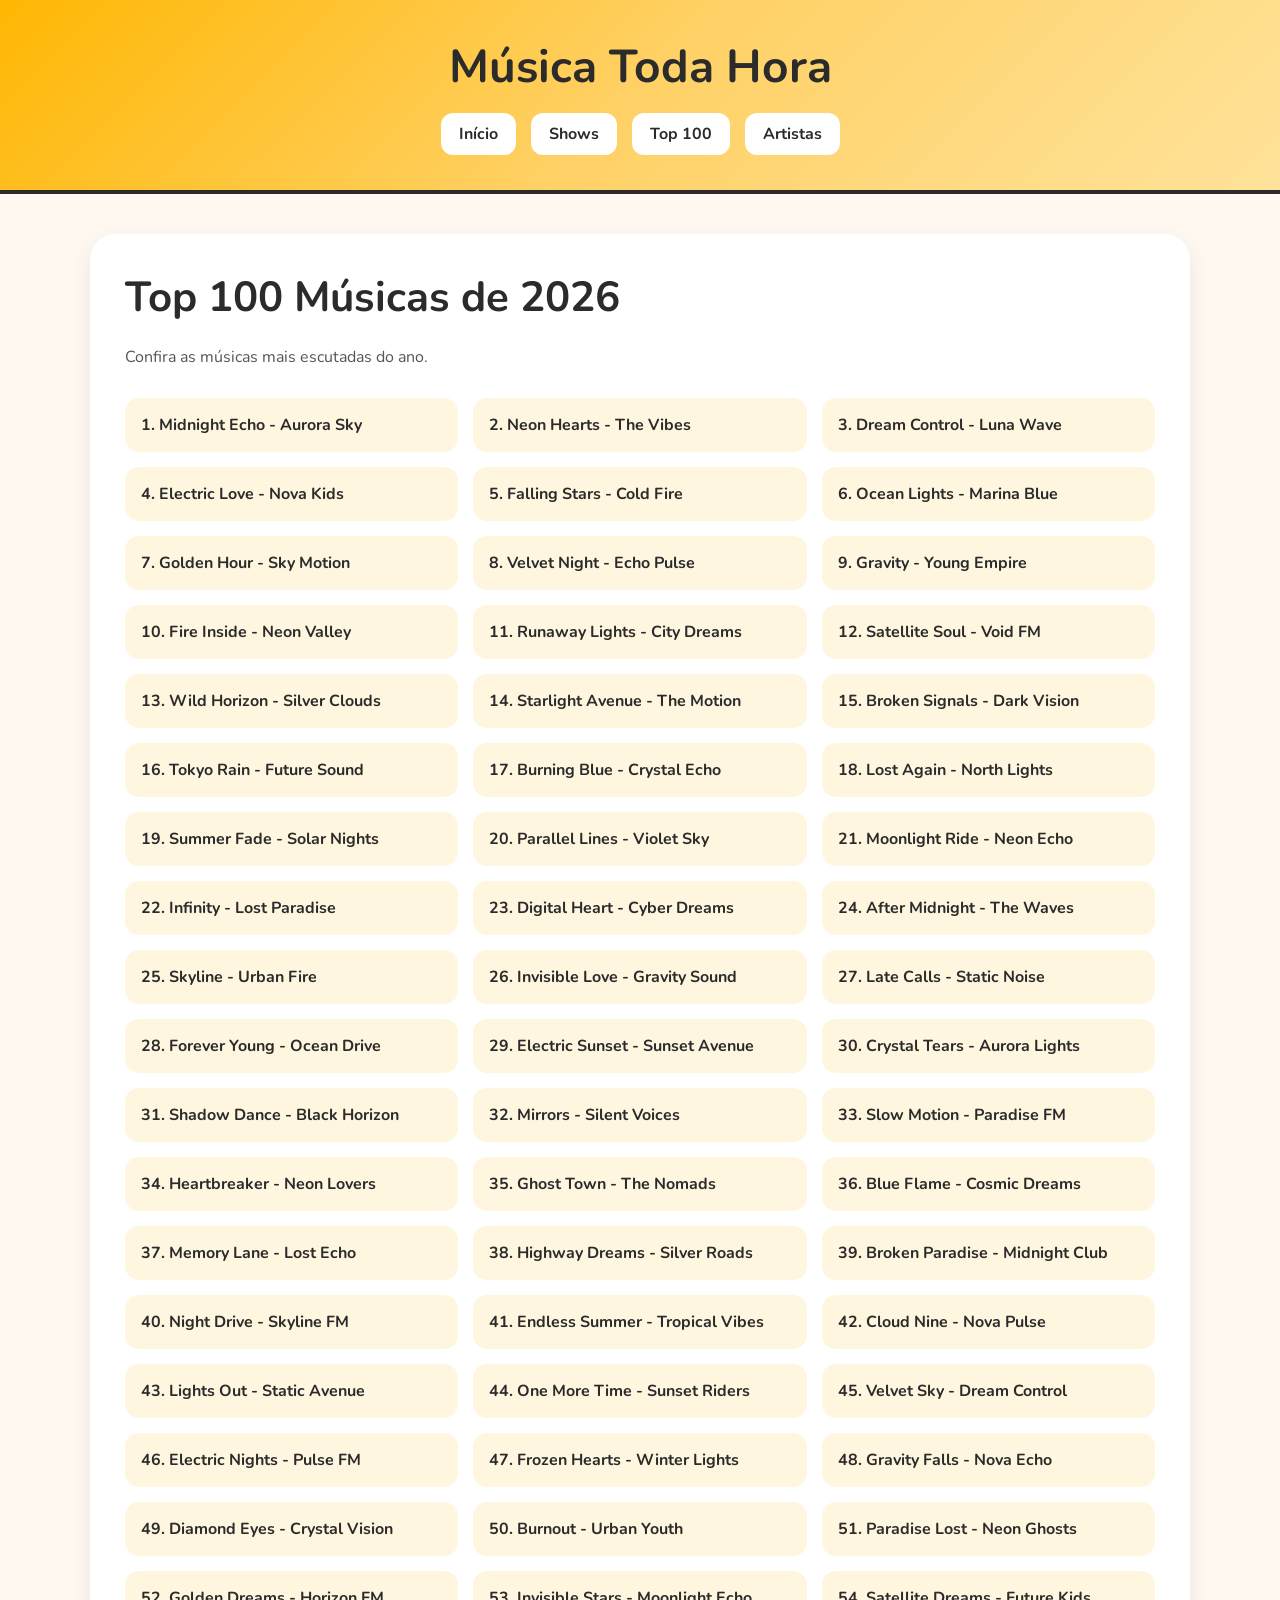
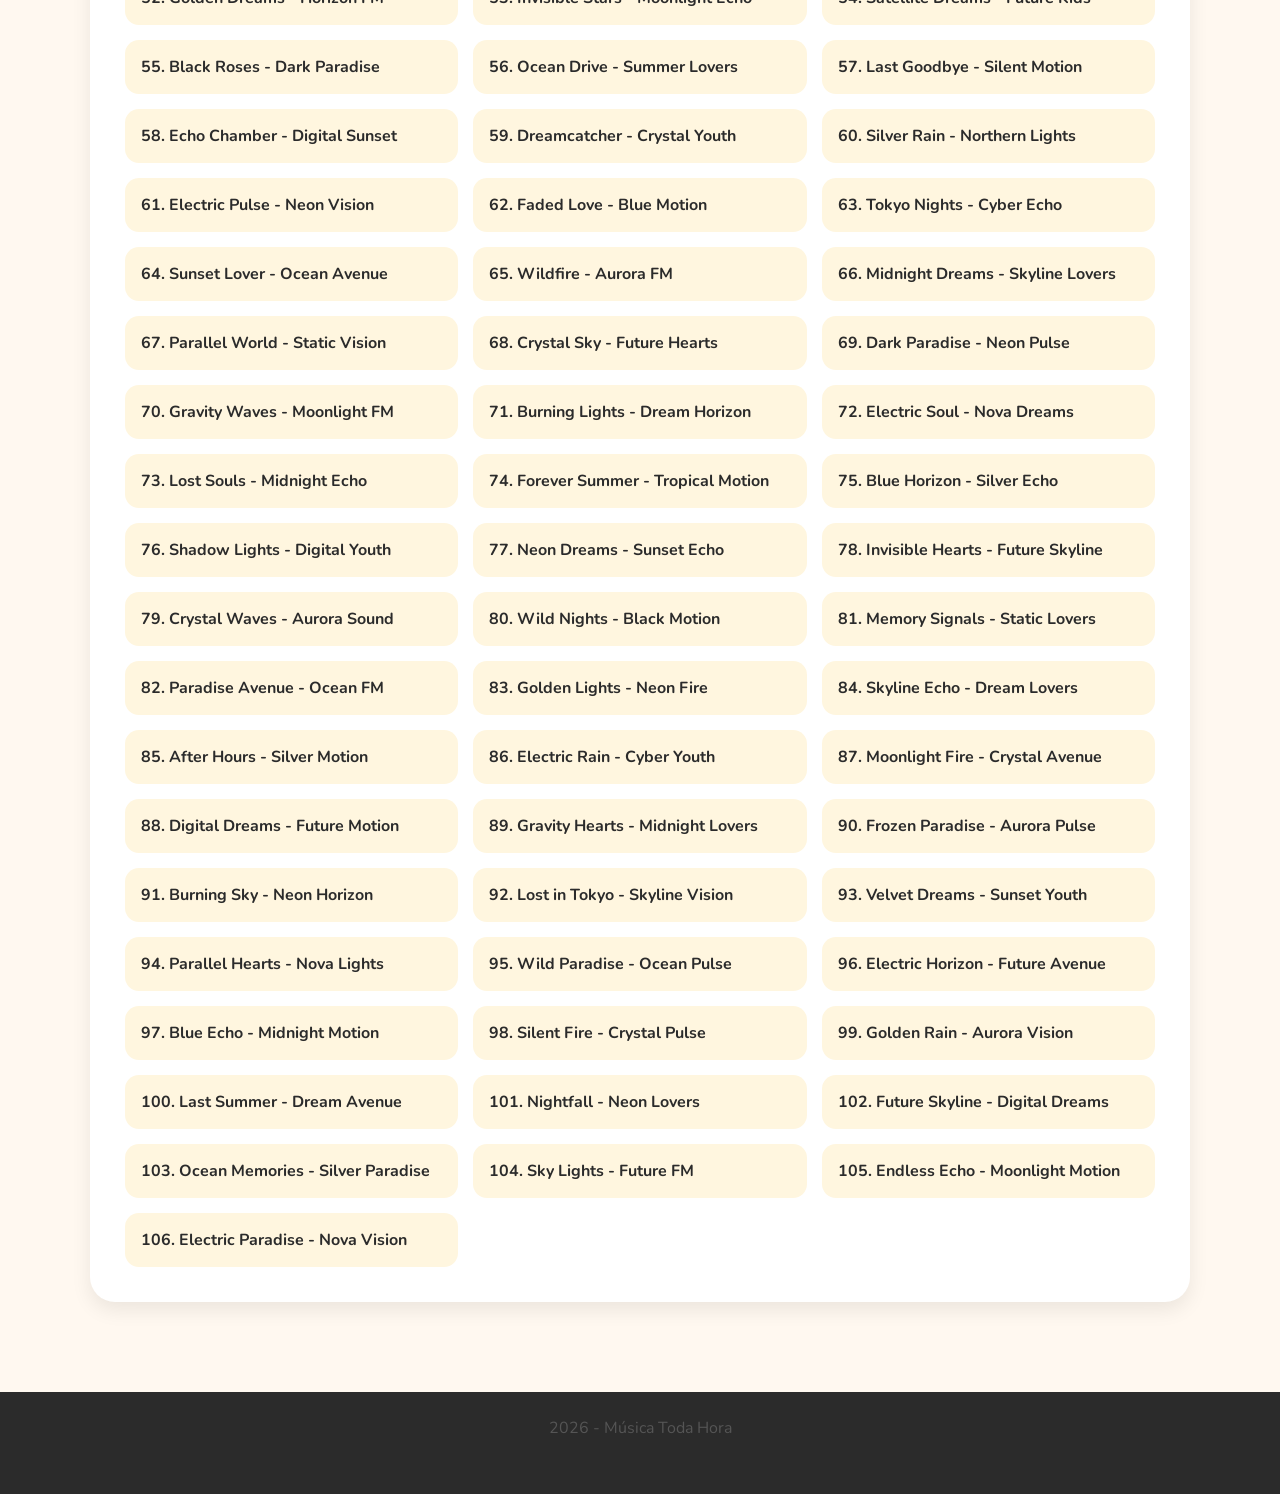
<file: pages/Top100.html>
<!DOCTYPE html>
<html lang="pt-BR">

<head>

    <meta charset="UTF-8">
    <meta name="viewport" content="width=device-width, initial-scale=1.0">

    <title>Top 100 - Música Toda Hora</title>

    <link rel="stylesheet" href="../css/top100.css">

</head>

<body>

    <header>

        <h1>Música Toda Hora</h1>

        <nav>
            <a href="../index.html">Início</a>
            <a href="Noticias.html">Shows</a>
            <a href="Top100.html">Top 100</a>
            <a href="Artistas.html">Artistas</a>
        </nav>

    </header>

    <main>

        <section>

            <h2>Top 100 Músicas de 2026</h2>

            <p>
                Confira as músicas mais escutadas do ano.
            </p>

            <ol>

                <li>Midnight Echo - Aurora Sky</li>
                <li>Neon Hearts - The Vibes</li>
                <li>Dream Control - Luna Wave</li>
                <li>Electric Love - Nova Kids</li>
                <li>Falling Stars - Cold Fire</li>
                <li>Ocean Lights - Marina Blue</li>
                <li>Golden Hour - Sky Motion</li>
                <li>Velvet Night - Echo Pulse</li>
                <li>Gravity - Young Empire</li>
                <li>Fire Inside - Neon Valley</li>

                <li>Runaway Lights - City Dreams</li>
                <li>Satellite Soul - Void FM</li>
                <li>Wild Horizon - Silver Clouds</li>
                <li>Starlight Avenue - The Motion</li>
                <li>Broken Signals - Dark Vision</li>
                <li>Tokyo Rain - Future Sound</li>
                <li>Burning Blue - Crystal Echo</li>
                <li>Lost Again - North Lights</li>
                <li>Summer Fade - Solar Nights</li>
                <li>Parallel Lines - Violet Sky</li>

                <li>Moonlight Ride - Neon Echo</li>
                <li>Infinity - Lost Paradise</li>
                <li>Digital Heart - Cyber Dreams</li>
                <li>After Midnight - The Waves</li>
                <li>Skyline - Urban Fire</li>
                <li>Invisible Love - Gravity Sound</li>
                <li>Late Calls - Static Noise</li>
                <li>Forever Young - Ocean Drive</li>
                <li>Electric Sunset - Sunset Avenue</li>
                <li>Crystal Tears - Aurora Lights</li>

                <li>Shadow Dance - Black Horizon</li>
                <li>Mirrors - Silent Voices</li>
                <li>Slow Motion - Paradise FM</li>
                <li>Heartbreaker - Neon Lovers</li>
                <li>Ghost Town - The Nomads</li>
                <li>Blue Flame - Cosmic Dreams</li>
                <li>Memory Lane - Lost Echo</li>
                <li>Highway Dreams - Silver Roads</li>
                <li>Broken Paradise - Midnight Club</li>
                <li>Night Drive - Skyline FM</li>

                <li>Endless Summer - Tropical Vibes</li>
                <li>Cloud Nine - Nova Pulse</li>
                <li>Lights Out - Static Avenue</li>
                <li>One More Time - Sunset Riders</li>
                <li>Velvet Sky - Dream Control</li>
                <li>Electric Nights - Pulse FM</li>
                <li>Frozen Hearts - Winter Lights</li>
                <li>Gravity Falls - Nova Echo</li>
                <li>Diamond Eyes - Crystal Vision</li>
                <li>Burnout - Urban Youth</li>

                <li>Paradise Lost - Neon Ghosts</li>
                <li>Golden Dreams - Horizon FM</li>
                <li>Invisible Stars - Moonlight Echo</li>
                <li>Satellite Dreams - Future Kids</li>
                <li>Black Roses - Dark Paradise</li>
                <li>Ocean Drive - Summer Lovers</li>
                <li>Last Goodbye - Silent Motion</li>
                <li>Echo Chamber - Digital Sunset</li>
                <li>Dreamcatcher - Crystal Youth</li>
                <li>Silver Rain - Northern Lights</li>

                <li>Electric Pulse - Neon Vision</li>
                <li>Faded Love - Blue Motion</li>
                <li>Tokyo Nights - Cyber Echo</li>
                <li>Sunset Lover - Ocean Avenue</li>
                <li>Wildfire - Aurora FM</li>
                <li>Midnight Dreams - Skyline Lovers</li>
                <li>Parallel World - Static Vision</li>
                <li>Crystal Sky - Future Hearts</li>
                <li>Dark Paradise - Neon Pulse</li>
                <li>Gravity Waves - Moonlight FM</li>

                <li>Burning Lights - Dream Horizon</li>
                <li>Electric Soul - Nova Dreams</li>
                <li>Lost Souls - Midnight Echo</li>
                <li>Forever Summer - Tropical Motion</li>
                <li>Blue Horizon - Silver Echo</li>
                <li>Shadow Lights - Digital Youth</li>
                <li>Neon Dreams - Sunset Echo</li>
                <li>Invisible Hearts - Future Skyline</li>
                <li>Crystal Waves - Aurora Sound</li>
                <li>Wild Nights - Black Motion</li>

                <li>Memory Signals - Static Lovers</li>
                <li>Paradise Avenue - Ocean FM</li>
                <li>Golden Lights - Neon Fire</li>
                <li>Skyline Echo - Dream Lovers</li>
                <li>After Hours - Silver Motion</li>
                <li>Electric Rain - Cyber Youth</li>
                <li>Moonlight Fire - Crystal Avenue</li>
                <li>Digital Dreams - Future Motion</li>
                <li>Gravity Hearts - Midnight Lovers</li>
                <li>Frozen Paradise - Aurora Pulse</li>

                <li>Burning Sky - Neon Horizon</li>
                <li>Lost in Tokyo - Skyline Vision</li>
                <li>Velvet Dreams - Sunset Youth</li>
                <li>Parallel Hearts - Nova Lights</li>
                <li>Wild Paradise - Ocean Pulse</li>
                <li>Electric Horizon - Future Avenue</li>
                <li>Blue Echo - Midnight Motion</li>
                <li>Silent Fire - Crystal Pulse</li>
                <li>Golden Rain - Aurora Vision</li>
                <li>Last Summer - Dream Avenue</li>

                <li>Nightfall - Neon Lovers</li>
                <li>Future Skyline - Digital Dreams</li>
                <li>Ocean Memories - Silver Paradise</li>
                <li>Sky Lights - Future FM</li>
                <li>Endless Echo - Moonlight Motion</li>
                <li>Electric Paradise - Nova Vision</li>

            </ol>

        </section>

    </main>

    <footer>

        <p>2026 - Música Toda Hora</p>

    </footer>

</body>

</html>
</file>
<file: css/top100.css>
@import url('https://fonts.googleapis.com/css2?family=Nunito:wght@400;700;800&display=swap');

*{
    margin:0;
    padding:0;
    box-sizing:border-box;
}

body{
    font-family:'Nunito', sans-serif;

    background:#fff8f0;

    color:#2b2b2b;
}

header{
    background:
    linear-gradient(135deg,
    #ffb703,
    #ffd166,
    #ffe29a);

    padding:35px 20px;

    text-align:center;

    border-bottom:4px solid #2b2b2b;
}

header h1{
    font-size:46px;

    margin-bottom:15px;
}

nav{
    display:flex;
    justify-content:center;
    flex-wrap:wrap;

    gap:15px;
}

nav a{
    text-decoration:none;

    background:white;

    color:#2b2b2b;

    padding:10px 18px;

    border-radius:12px;

    font-weight:700;

    transition:0.3s;
}

nav a:hover{
    background:#fff3cd;

    transform:translateY(-3px);
}

main{
    width:92%;
    max-width:1100px;

    margin:auto;

    padding:40px 0;
}

section{
    background:white;

    border-radius:25px;

    padding:35px;

    box-shadow:
    0 8px 20px rgba(0,0,0,0.08);
}

h2{
    font-size:42px;

    margin-bottom:20px;
}

p{
    margin-bottom:30px;

    color:#555;
}

ol{
    display:grid;

    grid-template-columns:
    repeat(auto-fit,minmax(280px,1fr));

    gap:15px;

    list-style-position:inside;
}

li{
    background:#fff6df;

    padding:16px;

    border-radius:14px;

    font-weight:700;

    transition:0.3s;
}

li:hover{
    transform:translateX(5px);

    background:#ffe8a3;
}

footer{
    background:#2b2b2b;

    color:white;

    text-align:center;

    padding:25px;

    margin-top:50px;
}
</file>
